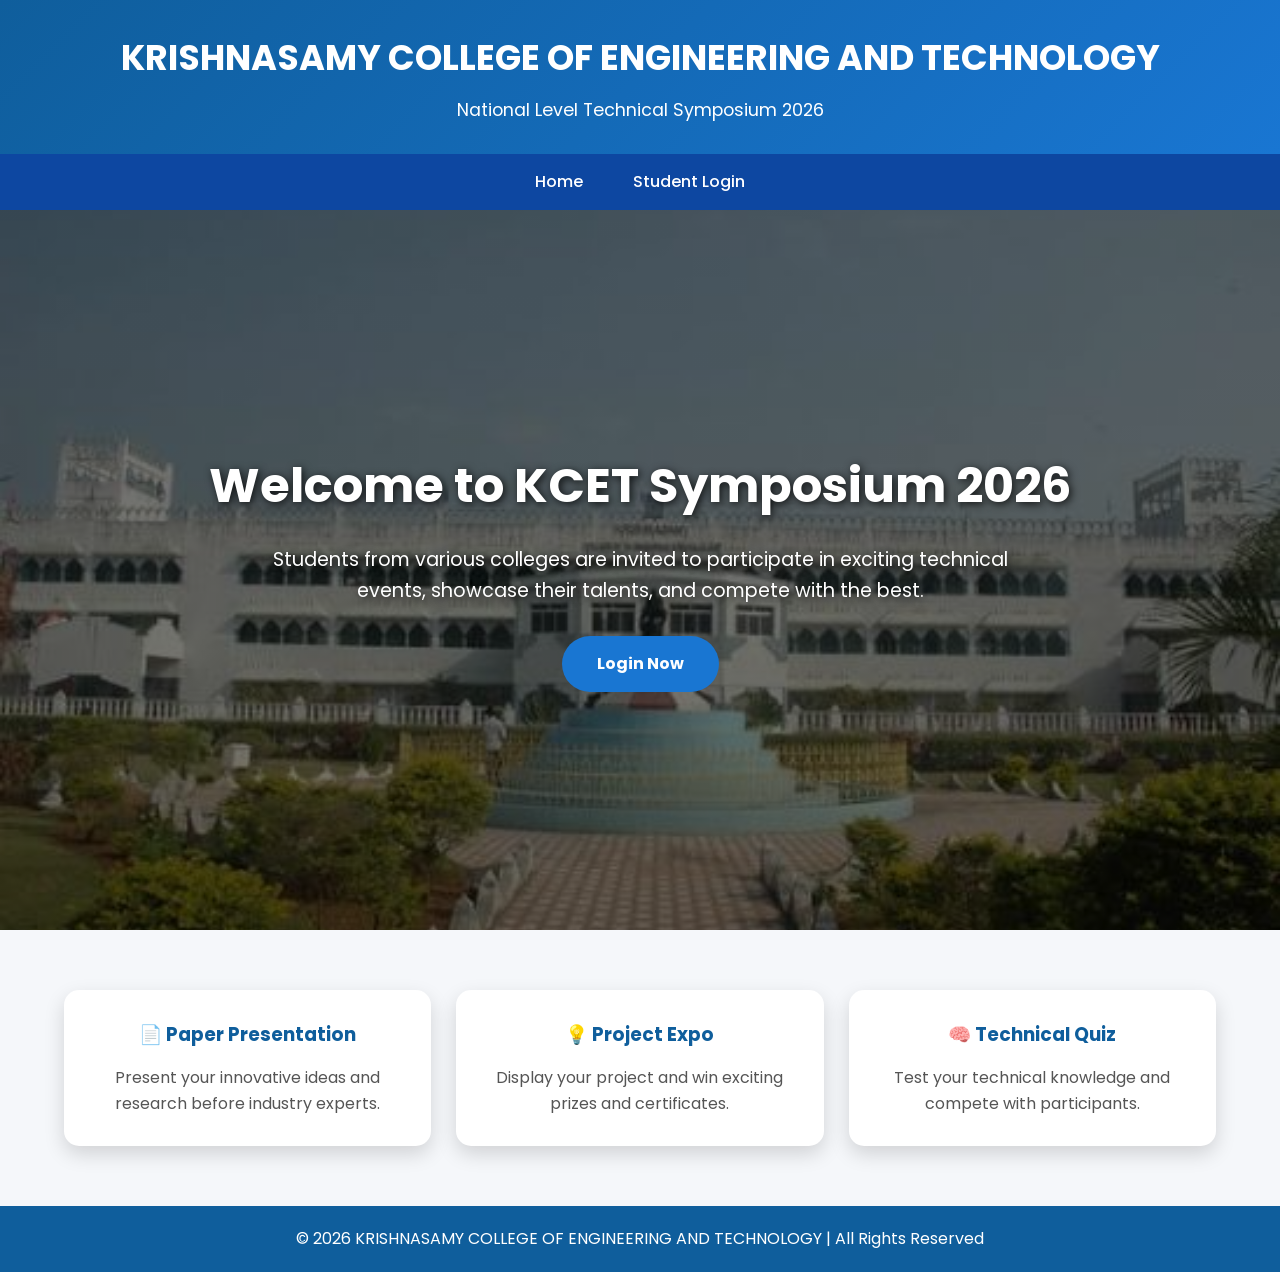
<file: index.html>
<!DOCTYPE html>
<html lang="en">

<head>
    <meta charset="UTF-8">
    <meta name="viewport" content="width=device-width, initial-scale=1.0">

    <title>KCET Symposium 2026</title>

    <link rel="stylesheet" href="style.css">
</head>

<body>

    <header>
        <h1>KRISHNASAMY COLLEGE OF ENGINEERING AND TECHNOLOGY</h1>
        <p>National Level Technical Symposium 2026</p>
    </header>

    <nav>
        <a href="index.html">Home</a>
        <a href="login.html">Student Login</a>
    </nav>

    <section class="hero">
        <h2>Welcome to KCET Symposium 2026</h2>

        <p>
            Students from various colleges are invited to participate in exciting
            technical events, showcase their talents, and compete with the best.
        </p>

        <a href="login.html" class="btn">Login Now</a>
    </section>

    <section class="container">

        <div class="cards">

            <div class="card">
                <h3>📄 Paper Presentation</h3>
                <p>
                    Present your innovative ideas and research before industry experts.
                </p>
            </div>

            <div class="card">
                <h3>💡 Project Expo</h3>
                <p>
                    Display your project and win exciting prizes and certificates.
                </p>
            </div>

            <div class="card">
                <h3>🧠 Technical Quiz</h3>
                <p>
                    Test your technical knowledge and compete with participants.
                </p>
            </div>

        </div>

    </section>

    <footer>
        © 2026 KRISHNASAMY COLLEGE OF ENGINEERING AND TECHNOLOGY | All Rights Reserved
    </footer>

</body>

</html>
</file>
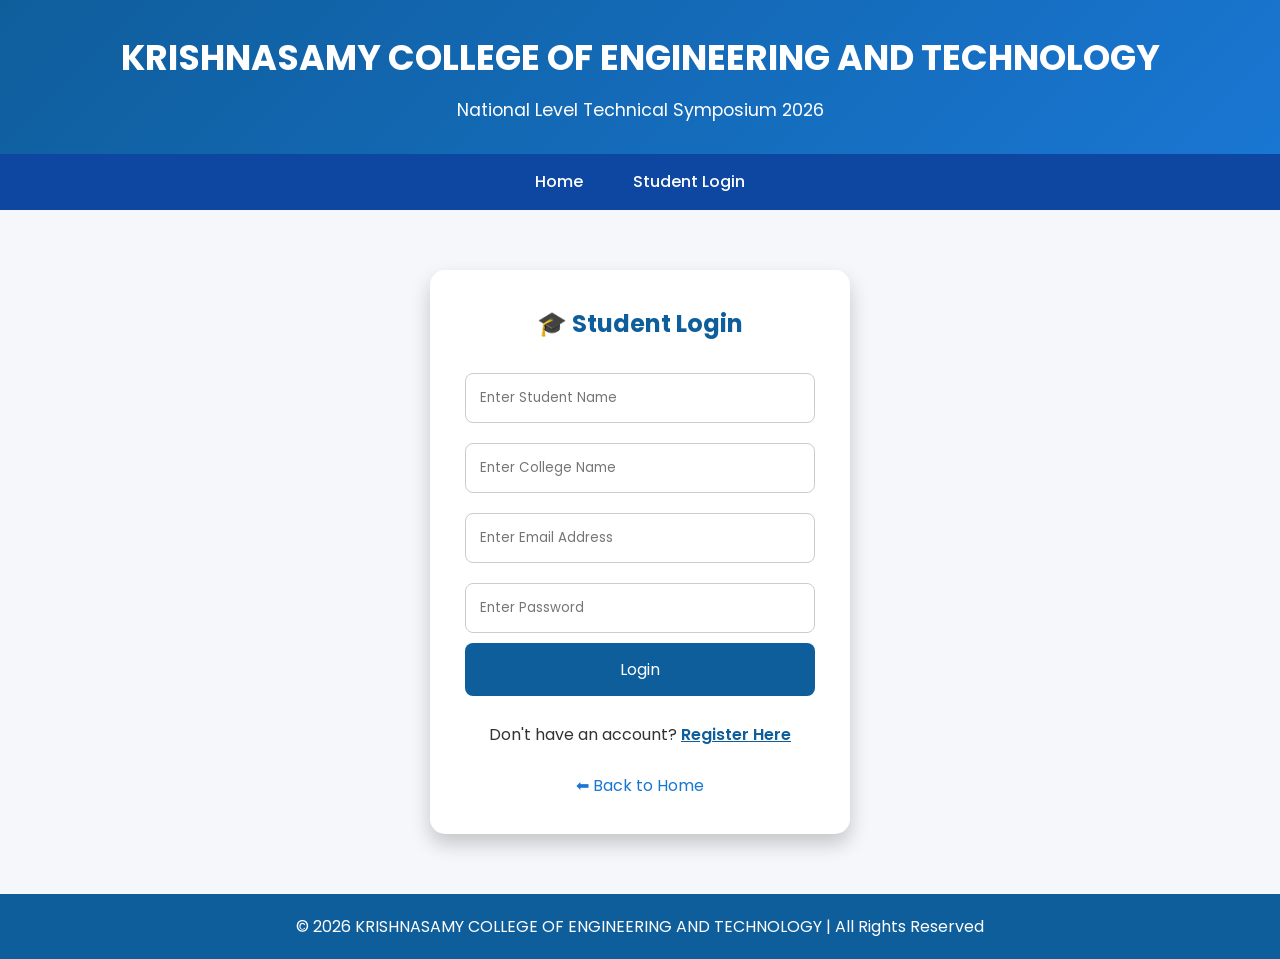
<file: login.html>
<!DOCTYPE html>
<html lang="en">

<head>
    <meta charset="UTF-8">
    <meta name="viewport" content="width=device-width, initial-scale=1.0">
    <title>Student Login | KCET Symposium 2026</title>

    <link rel="stylesheet" href="style.css">
</head>

<body>

    <header>
        <h1>KRISHNASAMY COLLEGE OF ENGINEERING AND TECHNOLOGY</h1>
        <p>National Level Technical Symposium 2026</p>
    </header>

    <nav>
        <a href="index.html">Home</a>
        <a href="login.html">Student Login</a>
    </nav>

    <section class="login-box">

        <h2>🎓 Student Login</h2>

        <form action="#">

            <input type="text" placeholder="Enter Student Name" required>

            <input type="text" placeholder="Enter College Name" required>

            <input type="email" placeholder="Enter Email Address" required>

            <input type="password" placeholder="Enter Password" required>

            <button type="submit">Login</button>

        </form>

        <br>

        <p style="text-align:center;">
            Don't have an account?
            <a href="#" style="color:#0f5e9c; font-weight:600;">
                Register Here
            </a>
        </p>

        <br>

        <p style="text-align:center;">
            <a href="index.html" style="text-decoration:none; color:#1976d2;">
                ⬅ Back to Home
            </a>
        </p>

    </section>

    <footer>
        © 2026 KRISHNASAMY COLLEGE OF ENGINEERING AND TECHNOLOGY | All Rights Reserved
    </footer>

</body>

</html>
</file>
<file: style.css>
/* Google Font */
@import url('https://fonts.googleapis.com/css2?family=Poppins:wght@300;400;500;600;700&display=swap');

*{
    margin:0;
    padding:0;
    box-sizing:border-box;
    font-family:'Poppins',sans-serif;
}

html{
    scroll-behavior:smooth;
}

body{
    background:#f5f7fa;
    color:#333;
    line-height:1.6;
}

/* ================= HEADER ================= */

header{
    background:linear-gradient(135deg,#0f5e9c,#1976d2);
    color:#fff;
    text-align:center;
    padding:30px 20px;
}

header h1{
    font-size:2.2rem;
    font-weight:700;
}

header p{
    margin-top:10px;
    font-size:1.1rem;
}

/* ================= NAVIGATION ================= */

nav{
    display:flex;
    justify-content:center;
    align-items:center;
    background:#0d47a1;
    flex-wrap:wrap;
}

nav a{
    color:white;
    text-decoration:none;
    padding:15px 25px;
    transition:.3s;
    font-weight:500;
}

nav a:hover{
    background:white;
    color:#0d47a1;
}

/* ================= HERO ================= */

.hero{

    height:80vh;

    display:flex;
    flex-direction:column;
    justify-content:center;
    align-items:center;
    text-align:center;

    padding:20px;

    background:
    linear-gradient(rgba(0,0,0,.55),rgba(0,0,0,.55)),
    url("image/kcet.jpg");

    background-size:cover;
    background-position:center;
    background-repeat:no-repeat;

}

.hero h2{

    color:white;
    font-size:3rem;

    margin-bottom:20px;

    text-shadow:2px 2px 8px rgba(0,0,0,.8);

}

.hero p{

    color:white;

    max-width:750px;

    font-size:1.2rem;

    margin-bottom:30px;

    text-shadow:2px 2px 8px rgba(0,0,0,.8);

}

.btn{

    display:inline-block;

    background:#1976d2;

    color:white;

    padding:15px 35px;

    border-radius:40px;

    text-decoration:none;

    transition:.3s;

    font-weight:bold;

}

.btn:hover{

    background:#0d47a1;

    transform:scale(1.05);

}

/* ================= CONTAINER ================= */

.container{

    width:90%;

    max-width:1200px;

    margin:auto;

}

/* ================= CARDS ================= */

.cards{

    display:grid;

    grid-template-columns:repeat(auto-fit,minmax(280px,1fr));

    gap:25px;

    margin:60px 0;

}

.card{

    background:white;

    border-radius:15px;

    padding:30px;

    text-align:center;

    box-shadow:0 8px 20px rgba(0,0,0,.15);

    transition:.4s;

}

.card:hover{

    transform:translateY(-10px);

}

.card h3{

    color:#0f5e9c;

    margin-bottom:15px;

}

.card p{

    color:#555;

}

/* ================= LOGIN ================= */

.login-box{

    width:90%;

    max-width:420px;

    margin:60px auto;

    background:white;

    padding:35px;

    border-radius:15px;

    box-shadow:0 10px 20px rgba(0,0,0,.2);

}

.login-box h2{

    text-align:center;

    color:#0f5e9c;

    margin-bottom:20px;

}

input{

    width:100%;

    padding:14px;

    margin:10px 0;

    border:1px solid #ccc;

    border-radius:8px;

}

button{

    width:100%;

    padding:14px;

    background:#0f5e9c;

    color:white;

    border:none;

    border-radius:8px;

    cursor:pointer;

    font-size:16px;

}

button:hover{

    background:#1976d2;

}

/* ================= FOOTER ================= */

footer{

    background:#0f5e9c;

    color:white;

    text-align:center;

    padding:20px;

}

/* ================= MOBILE ================= */

@media(max-width:768px){

header h1{

font-size:1.6rem;

}

.hero{

height:65vh;

}

.hero h2{

font-size:2rem;

}

.hero p{

font-size:1rem;

}

nav{

flex-direction:column;

}

nav a{

width:100%;

text-align:center;

}

.btn{

width:220px;

}

}

@media(max-width:480px){

.hero{

height:60vh;

}

.hero h2{

font-size:1.6rem;

}

.hero p{

font-size:.9rem;

}

.card{

padding:20px;

}

}
</file>
